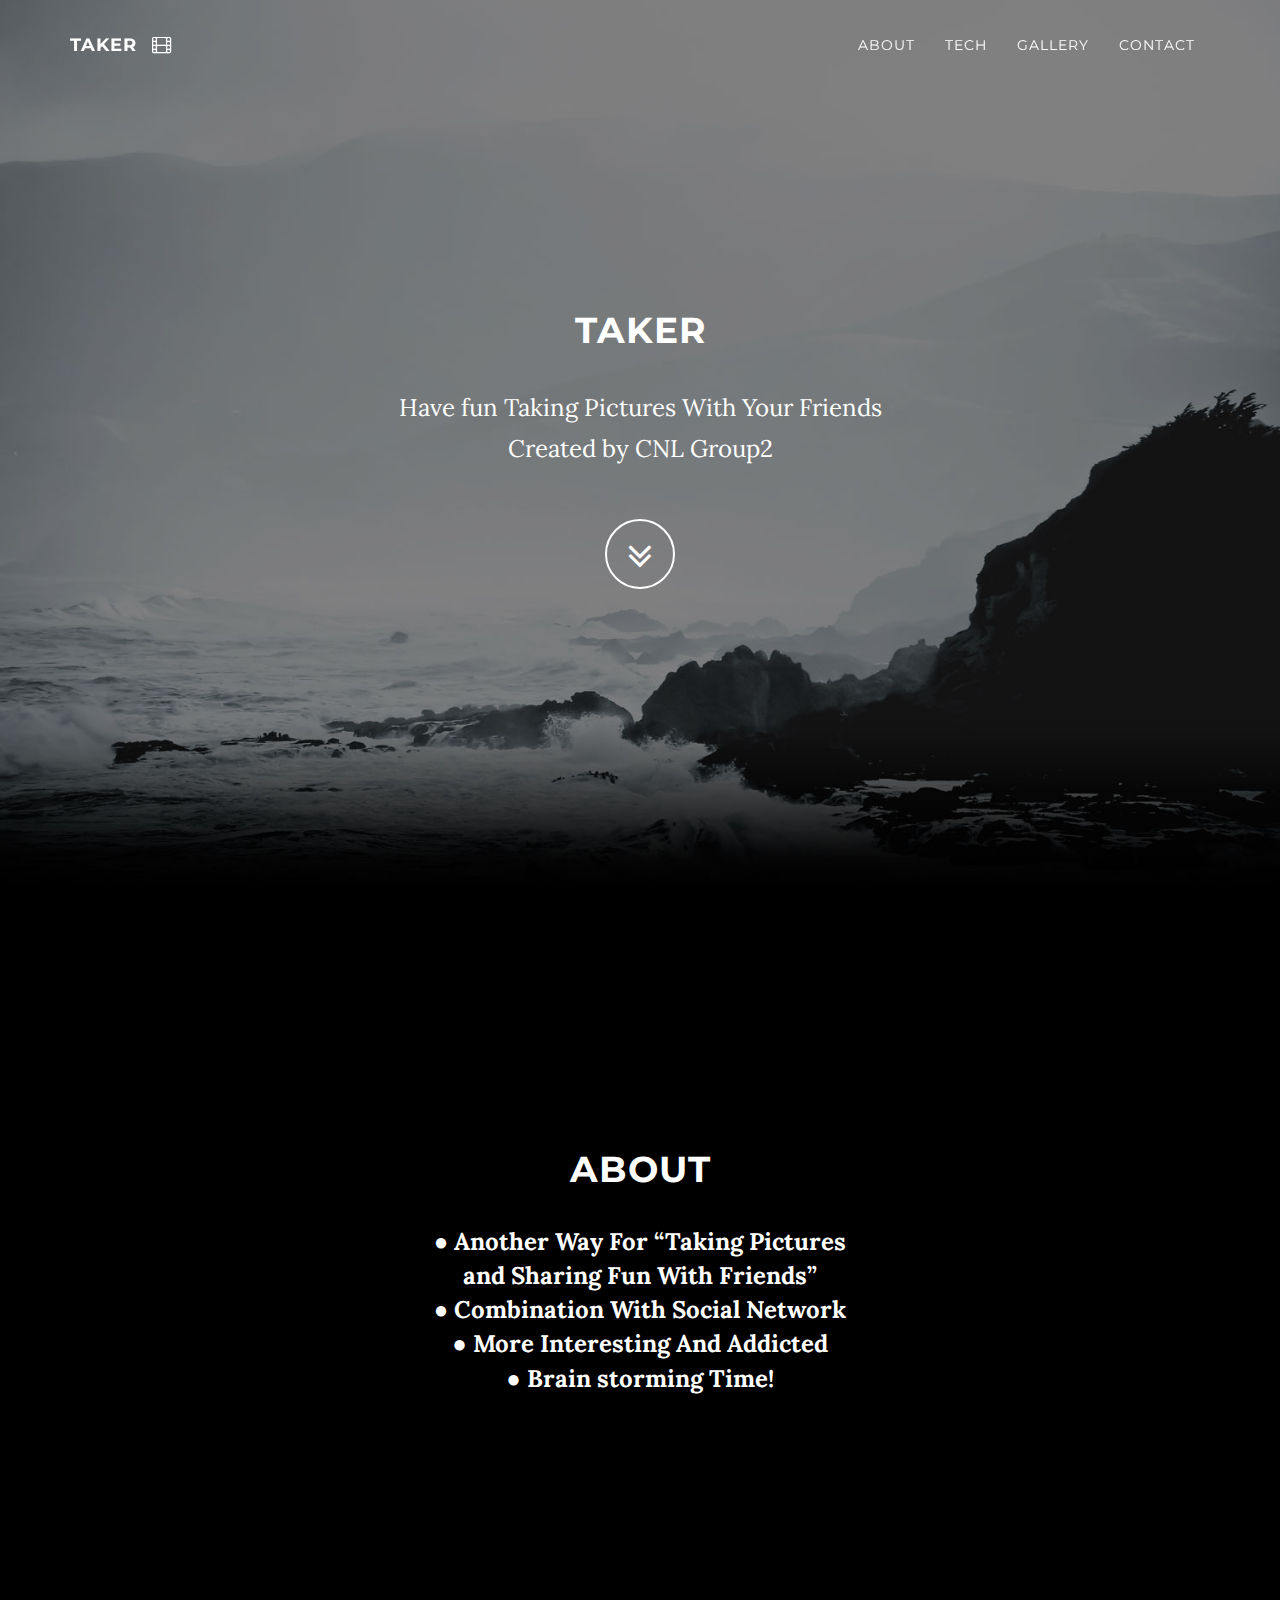
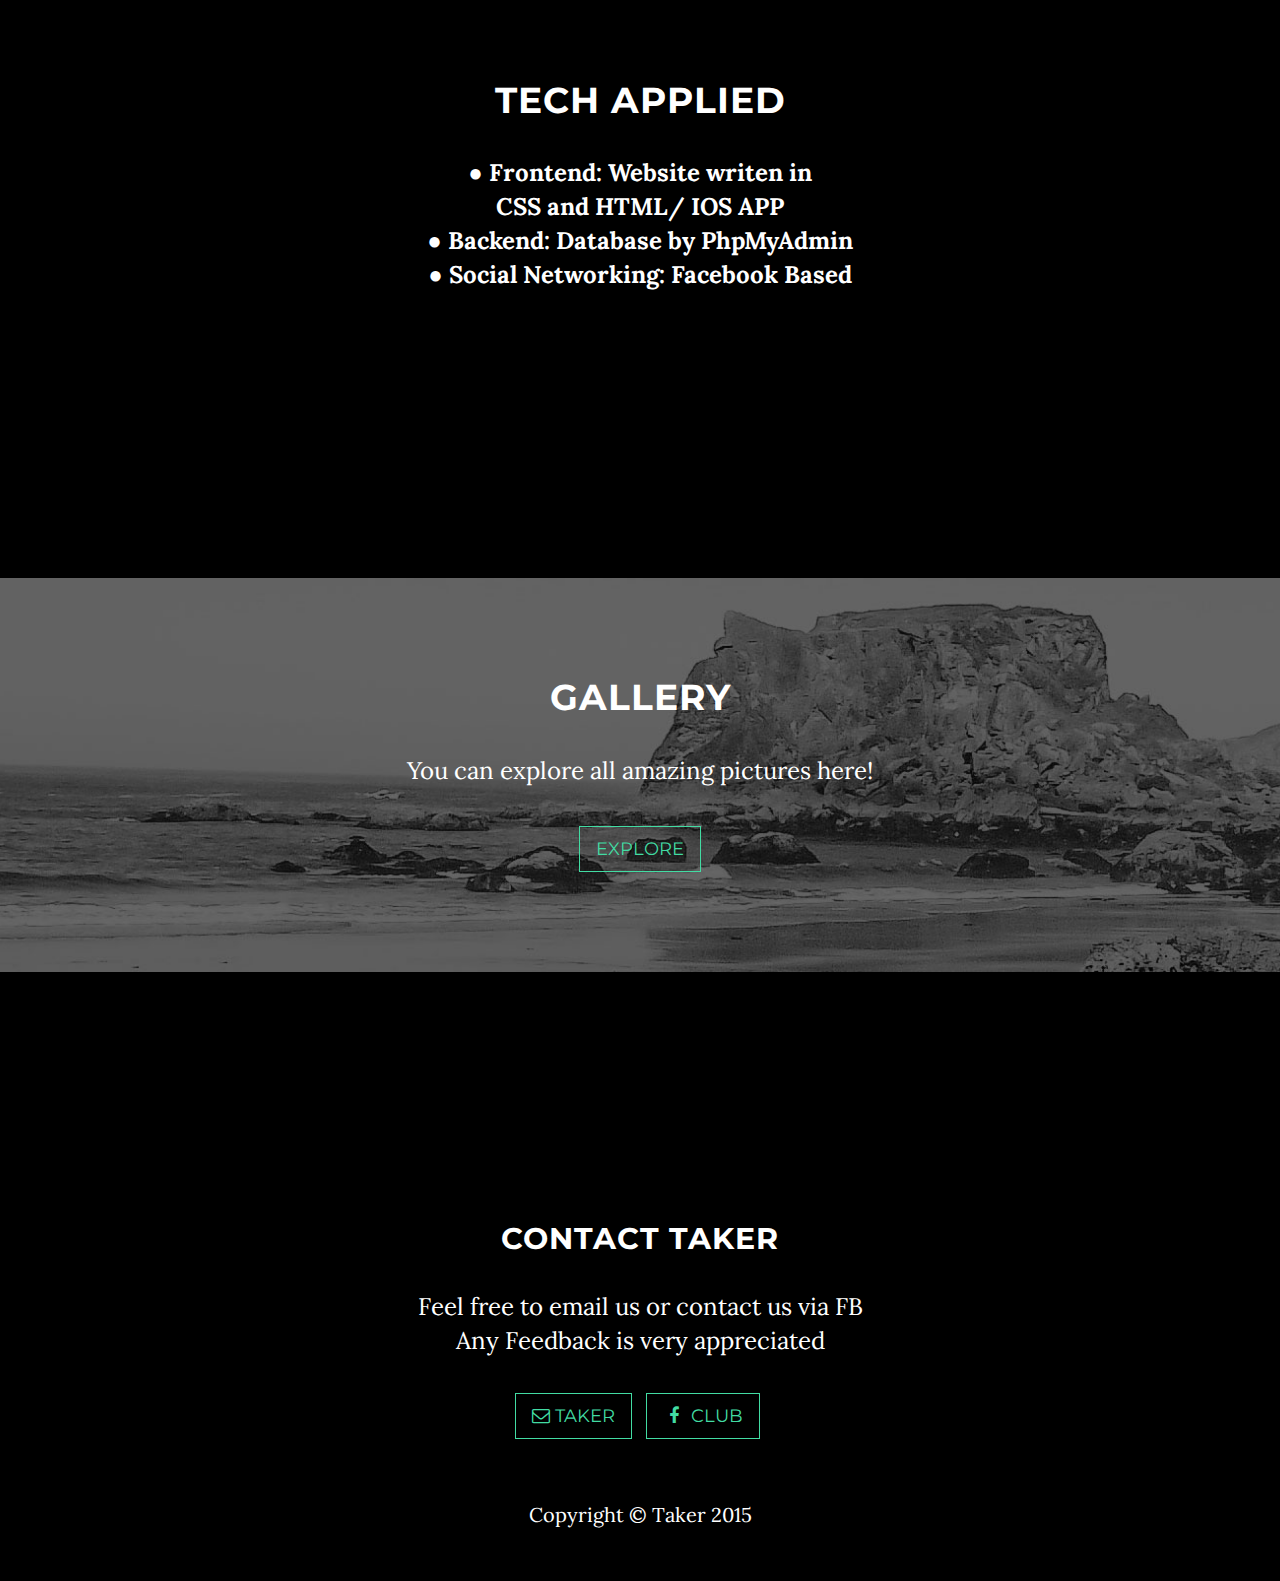
<file: www/index.html>
<!DOCTYPE html>
<html lang="en">
    <head>
        
        <meta charset="utf-8">
        <meta http-equiv="X-UA-Compatible" content="IE=edge">
        <meta name="viewport" content="width=device-width, initial-scale=1">
        <meta name="description" content="">
        <meta name="author" content="">
        <title>Taker</title>
        <!-- Bootstrap Core CSS -->
        <link href="css/bootstrap.min.css" rel="stylesheet">
        <!-- Custom CSS -->
        <link href="css/grayscale.css" rel="stylesheet">
        <link href="css/custom.css" rel="stylesheet" type="text/css">
        <!-- Custom Fonts -->
        <link href="font-awesome/css/font-awesome.min.css" rel="stylesheet" type="text/css">
        <link href="http://fonts.googleapis.com/css?family=Lora:400,700,400italic,700italic" rel="stylesheet" type="text/css">
        <link href="http://fonts.googleapis.com/css?family=Montserrat:400,700" rel="stylesheet" type="text/css">
        <!-- HTML5 Shim and Respond.js IE8 support of HTML5 elements and media queries -->
        <!-- WARNING: Respond.js doesn't work if you view the page via file:// -->
        <!--[if lt IE 9]>
        <script src="https://oss.maxcdn.com/libs/html5shiv/3.7.0/html5shiv.js"></script>
        <script src="https://oss.maxcdn.com/libs/respond.js/1.4.2/respond.min.js"></script>
        <![endif]-->
        <!--ajax-->
    </head>
    <body id="page-top" data-spy="scroll" data-target=".navbar-fixed-top">
        <!-- <p id="demo"></p> -->

        <!-- Navigation -->
        <nav class="navbar navbar-custom navbar-fixed-top" role="navigation">
            <div class="container">
                <div class="navbar-header">
                    <button type="button" class="navbar-toggle" data-toggle="collapse" data-target=".navbar-main-collapse">
                        <span class="icon-bar"></span>
                    </button>
                    <a class="navbar-brand" href="index.html">Taker</a>
                    <a class="navbar-brand page-scroll" href="gallery.html"><i class="fa fa-film"></i></a>
                </div>
                <!-- Collect the nav links, forms, and other content for toggling -->
                <div class="collapse navbar-collapse navbar-right navbar-main-collapse">
                    <ul class="nav navbar-nav">
                        <!-- Hidden li included to remove active class from about link when scrolled up past about section -->
                        <li class="hidden">
                            <a href="#page-top"></a>
                        </li>
                        <li>
                            <a class="page-scroll" href="#about">About</a>
                        </li>
                        <li>
                            <a class="page-scroll" href="#tech">Tech</a>
                        </li>
                        <li>
                            <a class="page-scroll" href="#gallery">Gallery</a>
                        </li>
                        <li>
                            <a class="page-scroll" href="#contact">Contact</a>
                        </li>
                    </ul>
                </div>
                <!-- /.navbar-collapse -->
            </div>
            <!-- /.container -->
        </nav>

        <!-- Intro Header -->
        <header class="intro">
            <div class="intro-body">
                <div class="container">
                    <div class="row">
                        <div class="col-md-8 col-md-offset-2">
                            <h1>Taker</h1>
                            <p class="intro-text"><font size="5">Have fun Taking Pictures With Your Friends
                                <br>Created by CNL Group2
                            </font></p>
                            
                            <a href="#about" class="btn btn-circle page-scroll">
                                <i class="fa fa-angle-double-down animated"></i>
                            </a>
                        </div>
                    </div>
                </div>
            </div>
        </header>

        <!-- About Section -->
        <section id="about" class="container content-section text-center">
            <div class="row">
                <div class="col-lg-8 col-lg-offset-2">
                    <h1>About</h1>
                    <p>
                        <div align = "center">
                            <dl>
                                <dt><font size="5">● Another Way For “Taking Pictures 
                                <br>
                                and Sharing Fun With Friends”</font>
                                <dt><font size="5">● Combination With Social Network</font>
                                <dt><font size="5">● More Interesting And Addicted</font>
                                <dt><font size="5">● Brain storming
                                Time!</font>
                            </dl>
                        </div>
                    </p>

                </div>
            </div>
        </section>

        <!-- Tech Section -->
        <section id="tech" class="container content-section text-center">
            <div class="row">
                <div class="col-lg-8 col-lg-offset-2">
                    <h1>Tech Applied</h1>
                    <p>
                        <div align = "center">
                            <dl>
                                <dt><font size="5">● Frontend: Website writen in <br>CSS and 
                                HTML/ IOS APP</font>
                                <dt><font size="5">● Backend: Database by PhpMyAdmin
                                </font>
                                <dt><font size="5">● Social Networking: Facebook Based</font>
                            </dl>
                        </div>
                    </p>
                </div>
            </div>
        </section>

        <!-- Gallery Section -->
        <section id="gallery" class="content-section text-center">
            <div class="download-section">
                <div class="container">
                    <div class="col-lg-8 col-lg-offset-2">
                        <h1>Gallery</h1>
                        <p><font size="5">You can explore all amazing pictures here!</font></p>
                        
                    <a href="gallery.html" class="btn btn-default btn-lg">Explore</a>    
                    
                </div>
            </div>
        </div>
        </section>

        <!-- Contact Section -->
        <section id="contact" class="container content-section text-center">
            <div class="row">
                <div class="col-lg-8 col-lg-offset-2">
                    <h2>Contact Taker</h2>
                    <p>
                        <div align="center">
                            <font size="5"> 
                            Feel free to email us or contact us via FB
                            <br>
                            Any Feedback is very appreciated
                            </font>
                        </div>
                    </p>
                    <ul class="list-inline banner-social-buttons">
                        <li>
                            <a href="mailto:kk@mobagel.com" class="btn btn-default btn-lg">
                                <i class="fa fa-envelope-o"></i>
                                <span>Taker</span>
                            </a>
                        </li>
                        <li>
                            <a href="" class="btn btn-default btn-lg">
                                <i class="fa fa-facebook fa-fw"></i> 
                                <span>Club</span></a>
                        </li>
                    </ul>
                </div>
            </div>
        </section>

        <!-- Footer -->
        <footer>
            <div class="container text-center">
                <p>Copyright &copy; Taker 2015</p>
            </div>
        </footer>

        <!-- jQuery -->
        <script src="js/jquery.js"></script>
        <!-- Bootstrap Core JavaScript -->
        <script src="js/bootstrap.min.js"></script>
        <!-- Plugin JavaScript -->
        <script src="js/jquery.easing.min.js"></script>
        <!-- Custom Theme JavaScript -->
        <script src="js/grayscale.js"></script>
    </body>
</html>
</file>
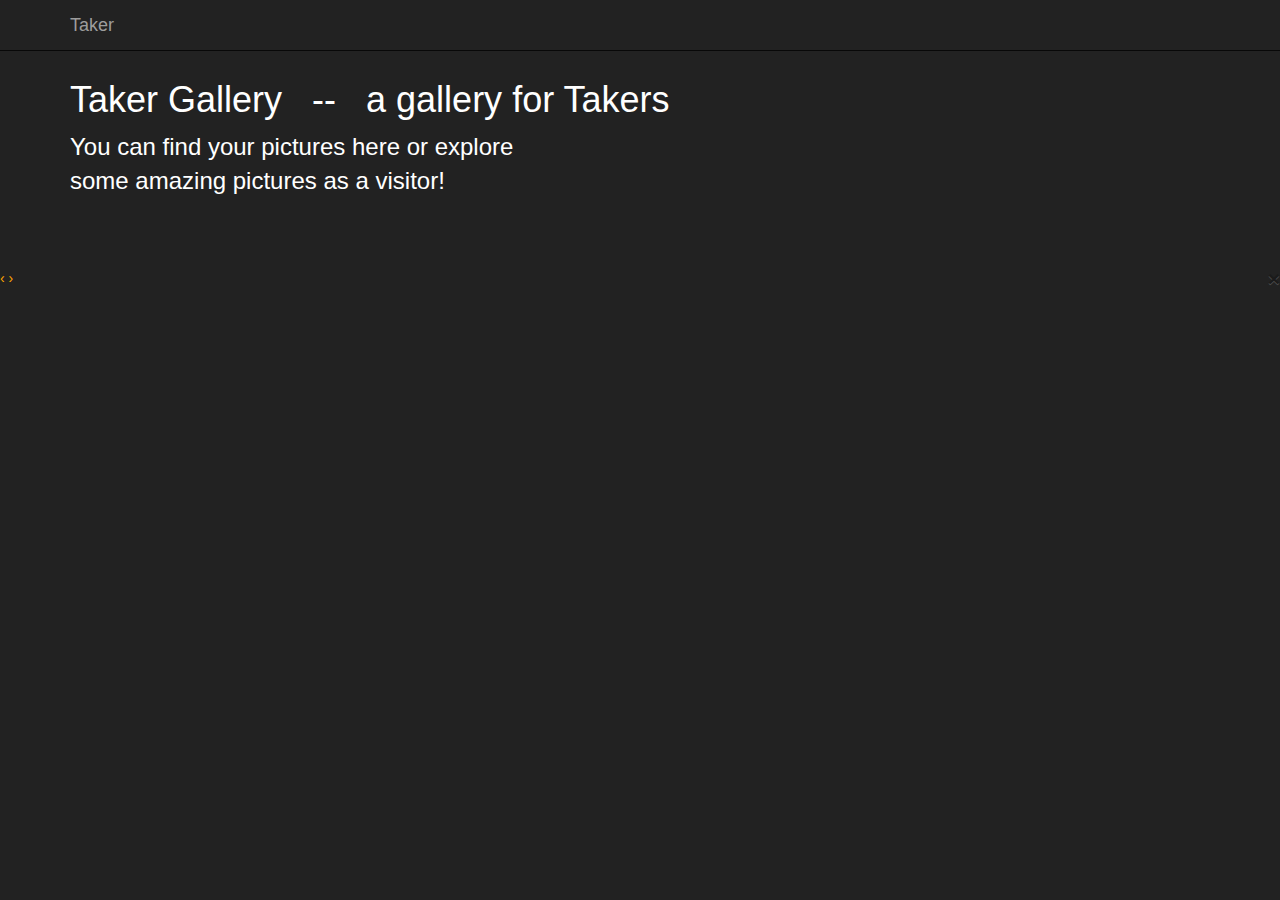
<file: www/gallery.html>
<!DOCTYPE HTML>
<!--
/*
* Bootstrap Image Gallery Demo 3.0.1
* https://github.com/blueimp/Bootstrap-Image-Gallery
*
* Copyright 2013, Sebastian Tschan
* https://blueimp.net
*
* Licensed under the MIT license:
* http://www.opensource.org/licenses/MIT
*/
-->
<html lang="en">
    <head>
        <!--[if IE]>
        <meta http-equiv="X-UA-Compatible" content="IE=edge,chrome=1">
        <![endif]-->
        <meta charset="utf-8">
        <title>Taker Gallery</title>
        <meta name="description" content="Bootstrap Image Gallery is an extension to blueimp Gallery, a touch-enabled, responsive and customizable image and video gallery. It displays images and videos in the modal dialog of the Bootstrap framework, features swipe, mouse and keyboard navigation, transition effects, fullscreen support and on-demand content loading and can be extended to display additional content types.">
        <meta name="viewport" content="width=device-width, initial-scale=1.0">
        <link rel="stylesheet" href="http://netdna.bootstrapcdn.com/bootstrap/3.0.2/css/bootstrap.min.css">
        <link rel="stylesheet" href="http://blueimp.github.io/Gallery/css/blueimp-gallery.min.css">
        <link rel="stylesheet" href="css/bootstrap-image-gallery.css">
        <link rel="stylesheet" href="css/custom.css">
        <link rel="stylesheet" href="css/demo.css">
    </head>
    <body>
        <!-- Navigation -->
        <div class="navbar navbar-default navbar-fixed-top navbar-inverse">
            <div class="container">
                <div class="navbar-header">
                    <button type="button" class="navbar-toggle" data-toggle="collapse" data-target=".navbar-main-collapse">
                    <span class="icon-bar"></span>
                    </button>
                    <a class="navbar-brand" href="index.html">Taker</a>
                    <a class="navbar-brand page-scroll" href="gallery.html"><i class="fa fa-film"></i></a>
                </div>
            </div>
        </div>

        <!-- Intro -->
        <div class="container">
            <h1>Taker Gallery &nbsp -- &nbsp a gallery for Takers</h1>
            <!--blockquote-->
                <p>
                    <font size="5">You can find your pictures here or explore
                    <br> some amazing pictures as a visitor!</font>
                </p>
            <!--/blockquote-->
            <br>
            <div id="gallery"></div>
            <!-- The container for the list of example images -->
            <div id="links"></div>
            <br>
        </div>

        <!-- The Bootstrap Image Gallery lightbox, should be a child element of the document body -->
        <div id="blueimp-gallery" class="blueimp-gallery blueimp-gallery-controls">
            <!-- The container for the modal slides -->
            <div class="slides"></div>
            <!-- Controls for the borderless lightbox -->
            <h3 class="title"></h3>
            <a class="prev">‹</a>
            <a class="next">›</a>
            <a class="close">×</a>
            <a class="play-pause"></a>
        <ol class="indicator"></ol>
        <!-- The modal dialog, which will be used to wrap the lightbox content -->
        <div class="modal fade">
            <div class="modal-dialog">
                <div class="modal-content">
                    <div class="modal-header">
                        <button type="button" class="close" aria-hidden="true">&times;</button>
                        <h4 class="modal-title"></h4>
                    </div>
                    <div class="modal-body next"></div>
                    <div class="modal-footer">
                        <button type="button" class="btn btn-default pull-left prev">
                        <i class="glyphicon glyphicon-chevron-left"></i>
                        Previous
                        </button>
                        <button type="button" class="btn btn-primary next">
                        Next
                        <i class="glyphicon glyphicon-chevron-right"></i>
                        </button>
                    </div>
                </div>
            </div>
        </div>
    </div>
    <script src="http://ajax.googleapis.com/ajax/libs/jquery/1.10.2/jquery.min.js"></script>
    <!-- Bootstrap JS is not required, but included for the responsive demo navigation and button states -->
    <script src="http://netdna.bootstrapcdn.com/bootstrap/3.0.2/js/bootstrap.min.js"></script>
    <script src="http://blueimp.github.io/Gallery/js/jquery.blueimp-gallery.min.js"></script>
    <script src="js/bootstrap-image-gallery.js"></script>
    <script src="js/gallery.js"></script>
</body>
</html>
</file>
<file: www/css/custom.css>
/*
a.button{
height: 40px;
background-image:url("http://img.techxplore.com/newman/gfx/news/hires/2013/facebook_like_thumb.jpg");
text-indent: -9999px;
display:inline-block;}

a#aaa{
width:40px;
background-position: 0px 0px;} */

img.rotateRight {
    transform-origin: top left; /* IE 10+, Firefox, etc. */
    -webkit-transform-origin: top left; /* Chrome */
    -ms-transform-origin: top left; /* IE 9 */

    transform: rotate(90deg) translateY(-100%);
    -webkit-transform: rotate(90deg) translateY(-100%);
    -ms-transform: rotate(90deg) translateY(-100%);

    margin-bottom: 50px;
}

ul.enlarge{
list-style-type:none; /*remove the bullet point*/
}
ul.enlarge li{
display:inline-block; /*places the images in a line*/
position: relative; /*allows precise positioning of the popup image when used with position:absolute - see support section */
z-index: 0; /*resets the stack order of the list items - we'll increase in step 4. See support section for more info*/
margin:10px 40px 0 20px; /*space between the images*/
}
ul.enlarge span{
position:absolute; /*see support section for more info on positioning*/
left: -9999px; /*moves the span off the page, effectively hidding it from view*/
}
ul.enlarge img{
/*give the thumbnails a frame*/
background-color:#eae9d4; /*frame colour*/
padding: 6px; /*frame size*/
/*add a drop shadow to the frame*/
-webkit-box-shadow: 0 0 6px rgba(132, 132, 132, .75);
-moz-box-shadow: 0 0 6px rgba(132, 132, 132, .75);
box-shadow: 0 0 6px rgba(132, 132, 132, .75);
/*and give the corners a small curve*/
-webkit-border-radius: 4px;
-moz-border-radius: 4px;
border-radius: 4px;
}
ul.enlarge span{
position:absolute;
left: -9999px;
background-color:#eae9d4;
padding: 10px;
font-family: 'Droid Sans', sans-serif;
font-size:.9em;
text-align: center;
color: #495a62;
-webkit-box-shadow: 0 0 20px rgba(0,0,0, .75));
-moz-box-shadow: 0 0 20px rgba(0,0,0, .75);
box-shadow: 0 0 20px rgba(0,0,0, .75);
-webkit-border-radius: 8px;
-moz-border-radius: 8px;
border-radius:8px;
}
ul.enlarge li:hover{
z-index: 50;
cursor:pointer;
}
ul.enlarge span img{
padding:2px;
background:#ccc;
}
ul.enlarge li:hover span{
top: -300px; /*the distance from the bottom of the thumbnail to the top of the popup image*/
left: -20px; /*distance from the left of the thumbnail to the left of the popup image*/
}
ul.enlarge li:hover:nth-child(2) span{
left: -100px;
}
ul.enlarge li:hover:nth-child(3) span{
left: -200px;
}
/***Override the styling of images set in step 3 to make the frame smaller and the background darker***/
ul.enlarge span img{
padding: 2px; /*size of the frame*/
background: #ccc; /*colour of the frame*/
}
/***Style the <span> containing the framed images and the caption***/
    ul.enlarge span{
    /**Style the frame**/
    padding: 10px; /*size of the frame*/
    background:#eae9d4; /*colour of the frame*/
    /*add a drop shadow to the frame*/
    -webkit-box-shadow: 0 0 20px rgba(0,0,0, .75));
    -moz-box-shadow: 0 0 20px rgba(0,0,0, .75);
    box-shadow: 0 0 20px rgba(0,0,0, .75);
    /*give the corners a curve*/
    -webkit-border-radius: 8px;
    -moz-border-radius: 8px;
    border-radius:8px;
    /**Style the caption**/
    font-family: 'Droid Sans', sans-serif; /*Droid Sans is available from Google fonts*/
    font-size:.9em;
    text-align: center;
    color: #495a62;
    }
</file>
<file: www/css/grayscale.css>
/*!
 * Start Bootstrap - Grayscale Bootstrap Theme (http://startbootstrap.com)
 * Code licensed under the Apache License v2.0.
 * For details, see http://www.apache.org/licenses/LICENSE-2.0.
 */

body {
    width: 100%;
    height: 100%;
    font-family: Lora,"Helvetica Neue",Helvetica,Arial,sans-serif;
    color: #fff;
    background-color: #000;
}

html {
    width: 100%;
    height: 100%;
}

h1,
h2,
h3,
h4,
h5,
h6 {
    margin: 0 0 35px;
    text-transform: uppercase;
    font-family: Montserrat,"Helvetica Neue",Helvetica,Arial,sans-serif;
    font-weight: 700;
    letter-spacing: 1px;
}

p {
    margin: 0 0 25px;
    font-size: 18px;
    line-height: 1.5;
}

@media(min-width:768px) {
    p {
        margin: 0 0 35px;
        font-size: 20px;
        line-height: 1.6;
    }
}

a {
    color: #42dca3;
    -webkit-transition: all .2s ease-in-out;
    -moz-transition: all .2s ease-in-out;
    transition: all .2s ease-in-out;
}

a:hover,
a:focus {
    text-decoration: none;
    color: #1d9b6c;
}

.light {
    font-weight: 400;
}

.navbar-custom {
    margin-bottom: 0;
    border-bottom: 1px solid rgba(255,255,255,.3);
    text-transform: uppercase;
    font-family: Montserrat,"Helvetica Neue",Helvetica,Arial,sans-serif;
    background-color: #000;
}

.navbar-custom .navbar-brand {
    font-weight: 700;
}

.navbar-custom .navbar-brand:focus {
    outline: 0;
}

.navbar-custom .navbar-brand .navbar-toggle {
    padding: 4px 6px;
    font-size: 16px;
    color: #fff;
}

.navbar-custom .navbar-brand .navbar-toggle:focus,
.navbar-custom .navbar-brand .navbar-toggle:active {
    outline: 0;
}

.navbar-custom a {
    color: #fff;
}

.navbar-custom .nav li a {
    -webkit-transition: background .3s ease-in-out;
    -moz-transition: background .3s ease-in-out;
    transition: background .3s ease-in-out;
}

.navbar-custom .nav li a:hover {
    outline: 0;
    color: rgba(255,255,255,.8);
    background-color: transparent;
}

.navbar-custom .nav li a:focus,
.navbar-custom .nav li a:active {
    outline: 0;
    background-color: transparent;
}

.navbar-custom .nav li.active {
    outline: 0;
}

.navbar-custom .nav li.active a {
    background-color: rgba(255,255,255,.3);
}

.navbar-custom .nav li.active a:hover {
    color: #fff;
}

@media(min-width:768px) {
    .navbar-custom {
        padding: 20px 0;
        border-bottom: 0;
        letter-spacing: 1px;
        background: 0 0;
        -webkit-transition: background .5s ease-in-out,padding .5s ease-in-out;
        -moz-transition: background .5s ease-in-out,padding .5s ease-in-out;
        transition: background .5s ease-in-out,padding .5s ease-in-out;
    }

    .navbar-custom.top-nav-collapse {
        padding: 0;
        border-bottom: 1px solid rgba(255,255,255,.3);
        background: #000;
    }
}

.intro {
    display: table;
    width: 100%;
    height: auto;
    padding: 100px 0;
    text-align: center;
    color: #fff;
    background: url(../img/intro-bg.jpg) no-repeat bottom center scroll;
    background-color: #000;
    -webkit-background-size: cover;
    -moz-background-size: cover;
    background-size: cover;
    -o-background-size: cover;
}

.intro .intro-body {
    display: table-cell;
    vertical-align: middle;
}

.intro .intro-body .brand-heading {
    font-size: 40px;
}

.intro .intro-body .intro-text {
    font-size: 18px;
}

@media(min-width:768px) {
    .intro {
        height: 100%;
        padding: 0;
    }

    .intro .intro-body .brand-heading {
        font-size: 100px;
    }

    .intro .intro-body .intro-text {
        font-size: 26px;
    }
}

.btn-circle {
    width: 70px;
    height: 70px;
    margin-top: 15px;
    padding: 7px 16px;
    border: 2px solid #fff;
    border-radius: 100%!important;
    font-size: 40px;
    color: #fff;
    background: 0 0;
    -webkit-transition: background .3s ease-in-out;
    -moz-transition: background .3s ease-in-out;
    transition: background .3s ease-in-out;
}

.btn-circle:hover,
.btn-circle:focus {
    outline: 0;
    color: #fff;
    background: rgba(255,255,255,.1);
}

.btn-circle i.animated {
    -webkit-transition-property: -webkit-transform;
    -webkit-transition-duration: 1s;
    -moz-transition-property: -moz-transform;
    -moz-transition-duration: 1s;
}

.btn-circle:hover i.animated {
    -webkit-animation-name: pulse;
    -moz-animation-name: pulse;
    -webkit-animation-duration: 1.5s;
    -moz-animation-duration: 1.5s;
    -webkit-animation-iteration-count: infinite;
    -moz-animation-iteration-count: infinite;
    -webkit-animation-timing-function: linear;
    -moz-animation-timing-function: linear;
}

@-webkit-keyframes pulse {    
    0% {
        -webkit-transform: scale(1);
        transform: scale(1);
    }

    50% {
        -webkit-transform: scale(1.2);
        transform: scale(1.2);
    }

    100% {
        -webkit-transform: scale(1);
        transform: scale(1);
    }
}

@-moz-keyframes pulse {    
    0% {
        -moz-transform: scale(1);
        transform: scale(1);
    }

    50% {
        -moz-transform: scale(1.2);
        transform: scale(1.2);
    }

    100% {
        -moz-transform: scale(1);
        transform: scale(1);
    }
}

.content-section {
    padding-top: 100px;
}

.download-section {
    width: 100%;
    padding: 50px 0;
    color: #fff;
    background: url(../img/downloads-bg.jpg) no-repeat center center scroll;
    background-color: #000;
    -webkit-background-size: cover;
    -moz-background-size: cover;
    background-size: cover;
    -o-background-size: cover;
}

#map {
    width: 100%;
    height: 200px;
    margin-top: 100px;
}

@media(min-width:767px) {
    .content-section {
        padding-top: 250px;
    }

    .download-section {
        padding: 100px 0;
    }

    #map {
        height: 400px;
        margin-top: 250px;
    }
}

.btn {
    border-radius: 0;
    text-transform: uppercase;
    font-family: Montserrat,"Helvetica Neue",Helvetica,Arial,sans-serif;
    font-weight: 400;
    -webkit-transition: all .3s ease-in-out;
    -moz-transition: all .3s ease-in-out;
    transition: all .3s ease-in-out;
}

.btn-default {
    border: 1px solid #42dca3;
    color: #42dca3;
    background-color: transparent;
}

.btn-default:hover,
.btn-default:focus {
    border: 1px solid #42dca3;
    outline: 0;
    color: #000;
    background-color: #42dca3;
}

ul.banner-social-buttons {
    margin-top: 0;
}

@media(max-width:1199px) {
    ul.banner-social-buttons {
        margin-top: 15px;
    }
}

@media(max-width:767px) {
    ul.banner-social-buttons li {
        display: block;
        margin-bottom: 20px;
        padding: 0;
    }

    ul.banner-social-buttons li:last-child {
        margin-bottom: 0;
    }
}

footer {
    padding: 50px 0;
}

footer p {
    margin: 0;
}

::-moz-selection {
    text-shadow: none;
    background: #fcfcfc;
    background: rgba(255,255,255,.2);
}

::selection {
    text-shadow: none;
    background: #fcfcfc;
    background: rgba(255,255,255,.2);
}

img::selection {
    background: 0 0;
}

img::-moz-selection {
    background: 0 0;
}

body {
    webkit-tap-highlight-color: rgba(255,255,255,.2);
}
</file>
<file: www/css/demo.css>
@charset "UTF-8";
/*
 * Bootstrap Image Gallery Demo CSS 3.0.0
 * https://github.com/blueimp/Bootstrap-Image-Gallery
 *
 * Copyright 2013, Sebastian Tschan
 * https://blueimp.net
 *
 * Licensed under the MIT license:
 * http://www.opensource.org/licenses/MIT
 */

body {
    padding-top: 60px;
    background: #222;
    color: #fff;
}
h1 {
    font-family: "Lucida Grande", "Lucida Sans Unicode", Arial, sans-serif;
}
a {
    color: orange;
}
a:hover {
    color: lightblue;
    text-decoration: none;
}
.modal {
	overflow: auto;
	color: #333;
}
</file>
